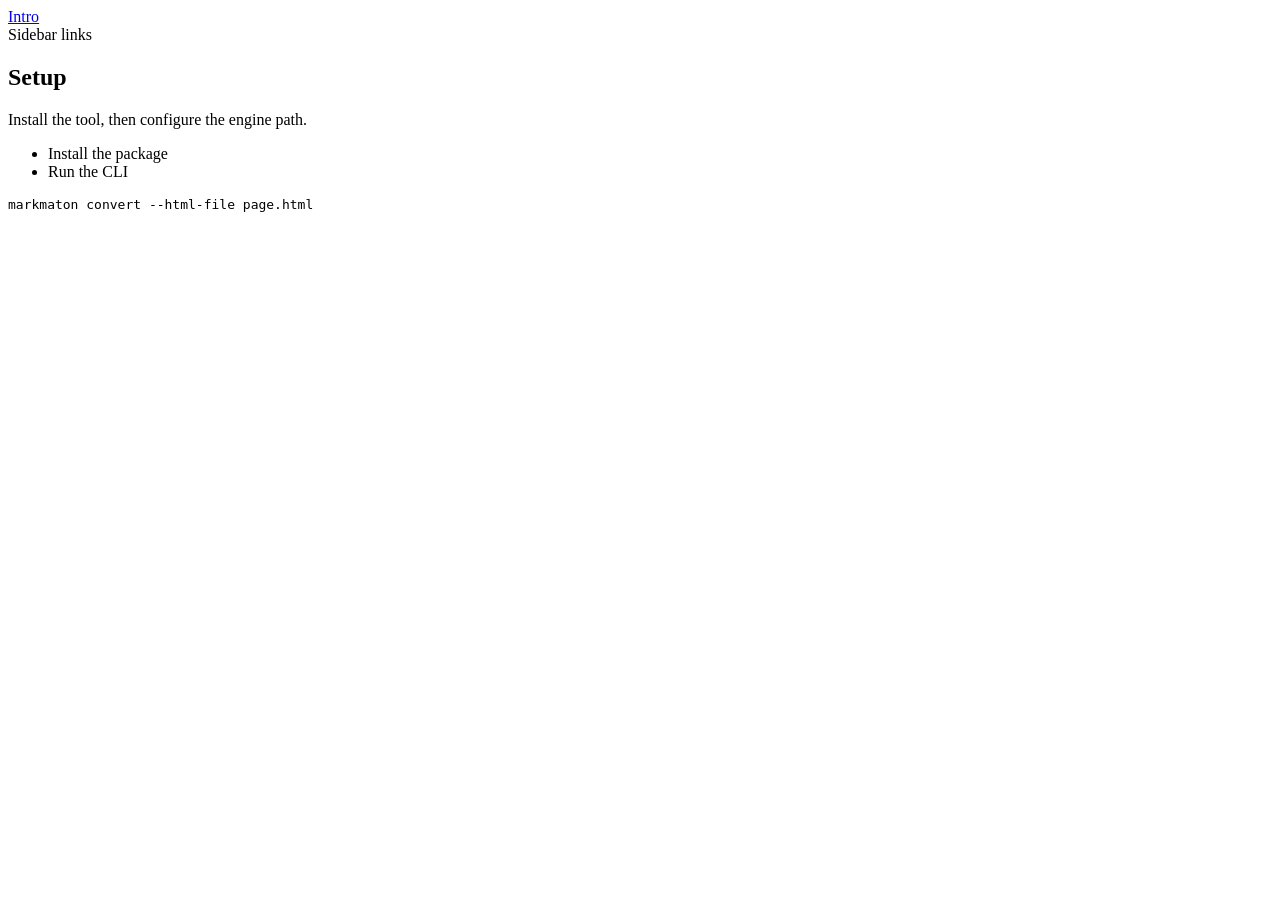
<file: testdata/fixtures/docs.html>
<html>
  <head>
    <title>Parser Docs</title>
    <meta name="description" content="Documentation for parser setup." />
  </head>
  <body>
    <nav>
      <a href="/intro">Intro</a>
    </nav>
    <div class="sidebar">Sidebar links</div>
    <main>
      <section>
        <h1>Setup</h1>
        <p>Install the tool, then configure the engine path.</p>
        <ul>
          <li>Install the package</li>
          <li>Run the CLI</li>
        </ul>
        <pre><code class="language-bash">markmaton convert --html-file page.html</code></pre>
      </section>
    </main>
  </body>
</html>
</file>
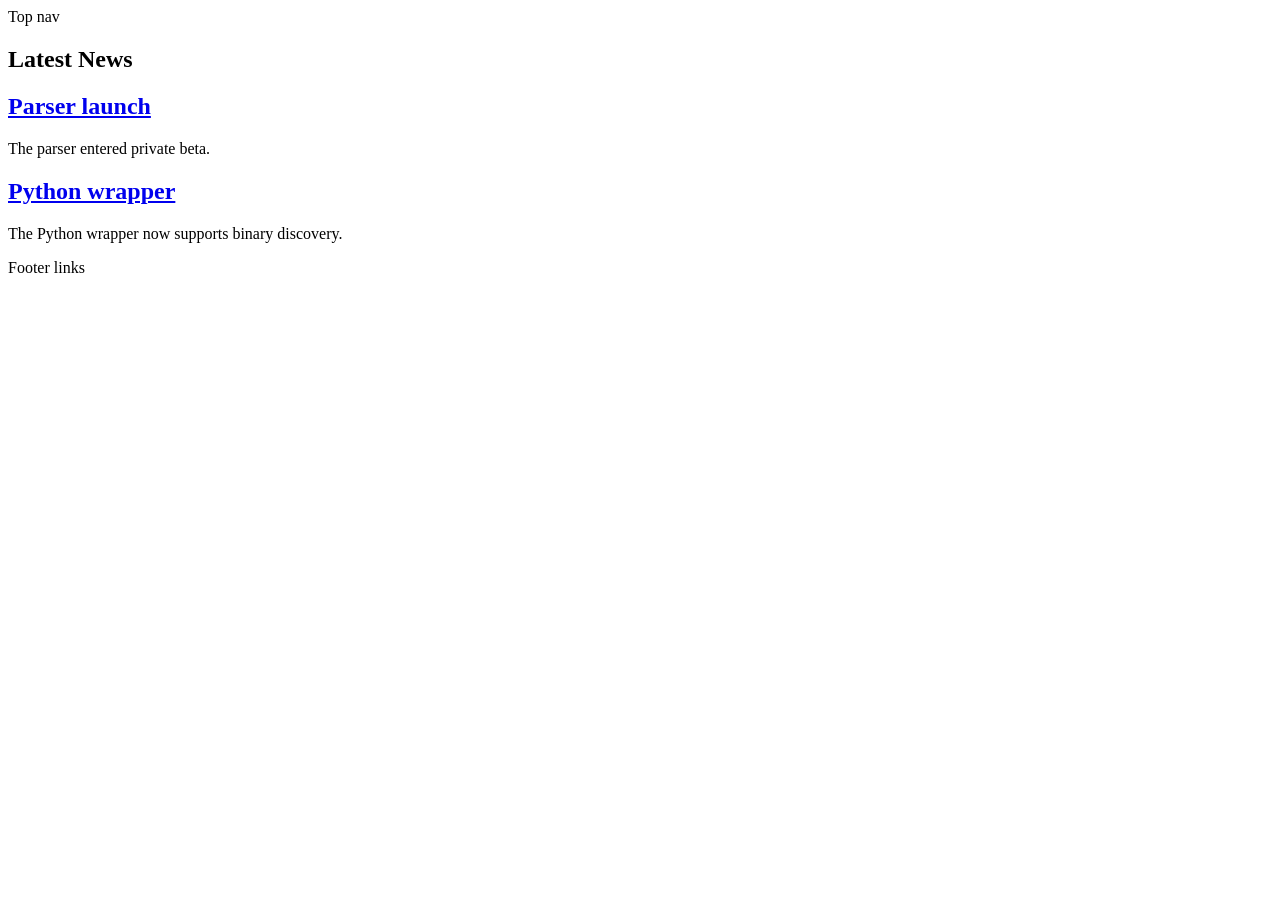
<file: testdata/fixtures/news.html>
<html>
  <head>
    <title>Newsroom</title>
    <meta property="og:title" content="Newsroom" />
  </head>
  <body>
    <header>Top nav</header>
    <main>
      <section>
        <h1>Latest News</h1>
        <article>
          <h2><a href="/news/parser-launch">Parser launch</a></h2>
          <p>The parser entered private beta.</p>
        </article>
        <article>
          <h2><a href="/news/python-wrapper">Python wrapper</a></h2>
          <p>The Python wrapper now supports binary discovery.</p>
        </article>
      </section>
    </main>
    <footer>Footer links</footer>
  </body>
</html>
</file>
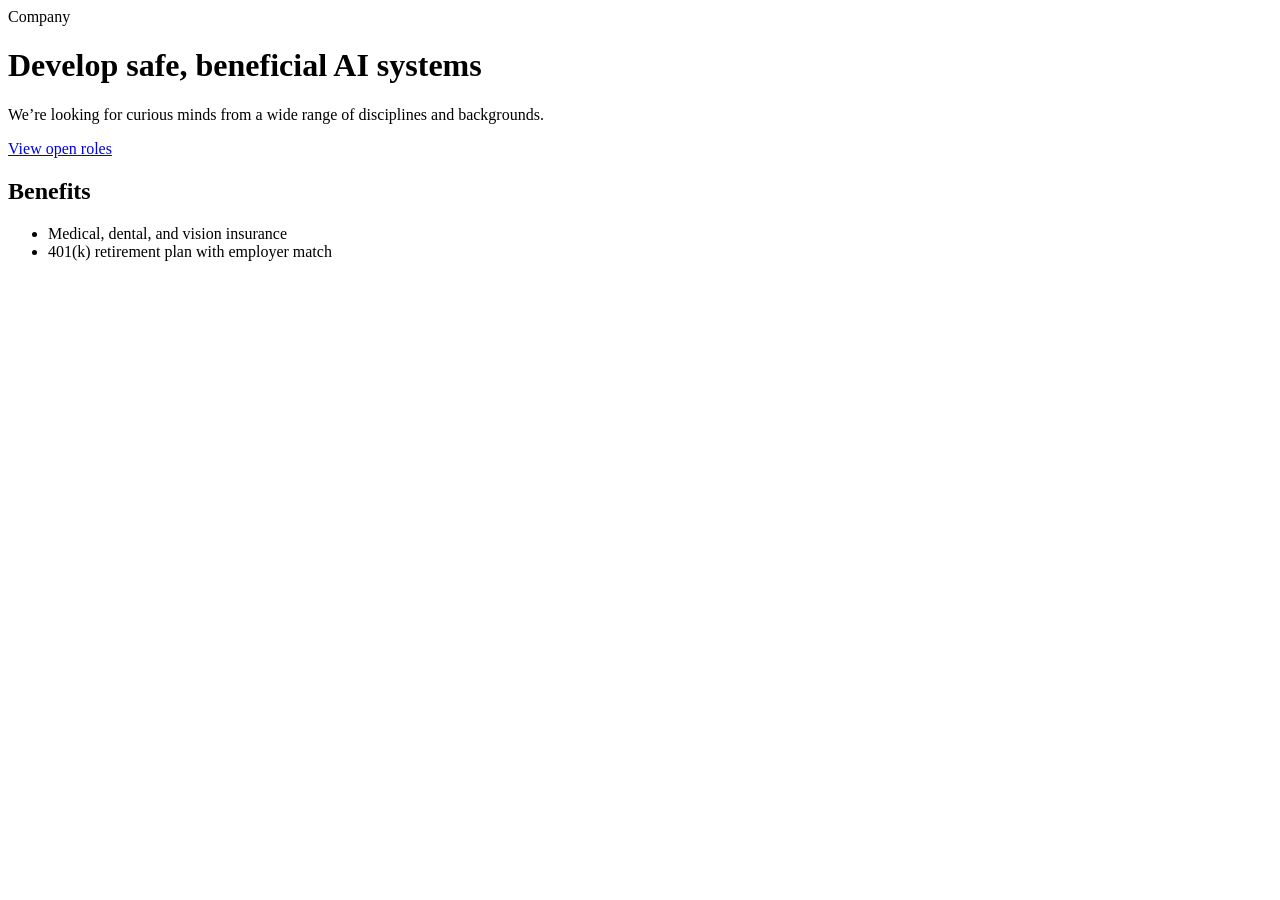
<file: testdata/fixtures/regression/careers_landing.html>
<html>
  <head>
    <title>Careers | OpenAI</title>
    <meta
      name="description"
      content="Develop safe, beneficial AI systems with OpenAI."
    />
  </head>
  <body>
    <main>
      <div>Company</div>
      <h1>Develop safe, beneficial AI systems</h1>
      <p>
        We’re looking for curious minds from a wide range of disciplines and
        backgrounds.
      </p>
      <a href="https://openai.com/careers/search/">View open roles</a>
      <h2>Benefits</h2>
      <ul>
        <li>Medical, dental, and vision insurance</li>
        <li>401(k) retirement plan with employer match</li>
      </ul>
    </main>
  </body>
</html>
</file>
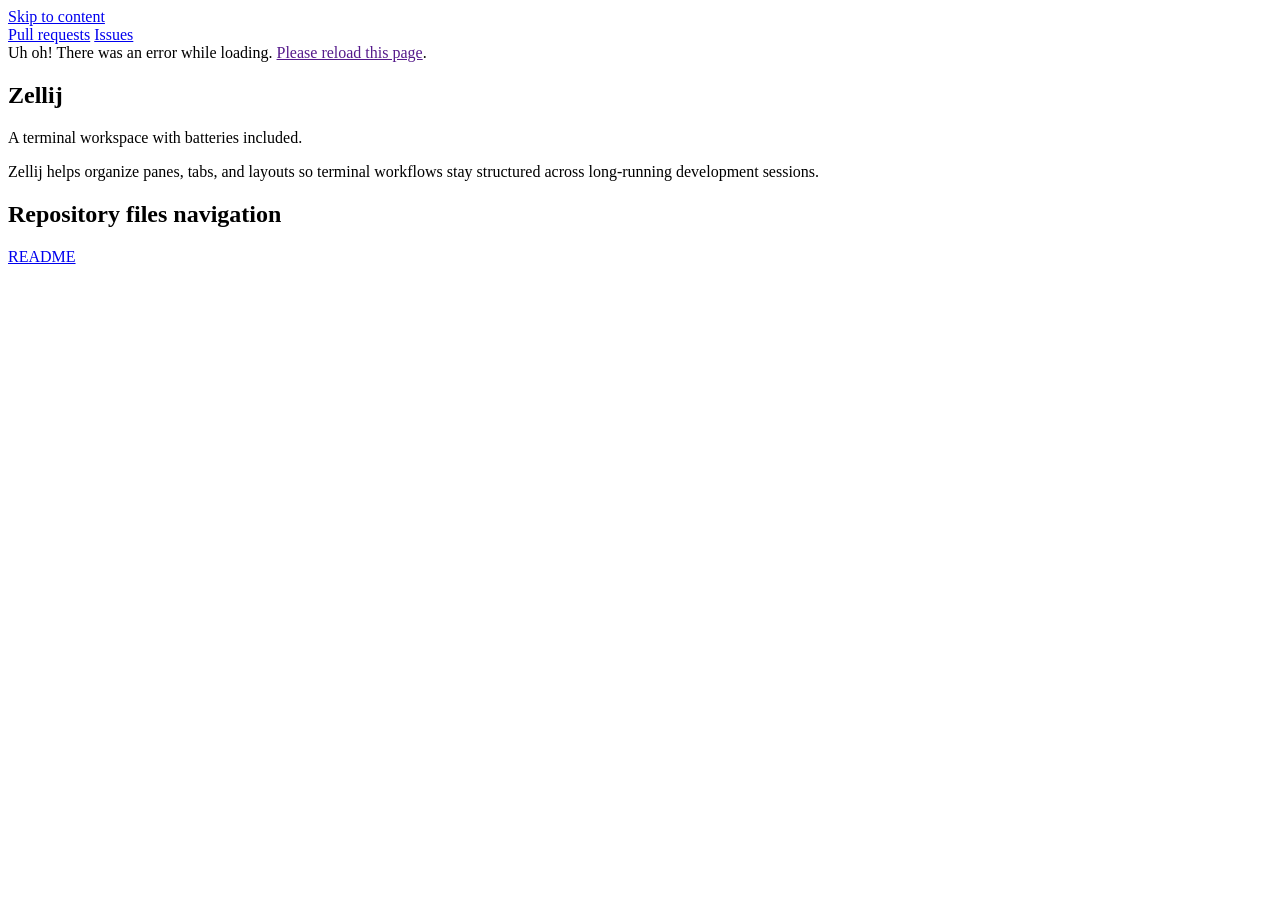
<file: testdata/fixtures/regression/github_repo_shell.html>
<html>
  <head>
    <title>GitHub - zellij-org/zellij: A terminal workspace with batteries included</title>
  </head>
  <body>
    <a class="skip-link" href="#start-of-content">Skip to content</a>
    <div hidden class="stale-session-flash" role="alert">
      You signed in with another tab or window.
      <a href="">Reload</a> to refresh your session.
      <button>Dismiss alert</button>
    </div>
    <template>{{ className }}</template>
    <header>
      <nav>
        <a href="/pulls">Pull requests</a>
        <a href="/issues">Issues</a>
      </nav>
    </header>
    <main>
      <div role="status">
        Uh oh! There was an error while loading.
        <a aria-label="Please reload this page" href="">Please reload this page</a>.
      </div>
      <article>
        <h1>Zellij</h1>
        <p>A terminal workspace with batteries included.</p>
        <p>
          Zellij helps organize panes, tabs, and layouts so terminal workflows
          stay structured across long-running development sessions.
        </p>
      </article>
      <nav aria-label="Repository files">
        <h2 class="sr-only">Repository files navigation</h2>
        <a href="#readme">README</a>
      </nav>
    </main>
  </body>
</html>
</file>
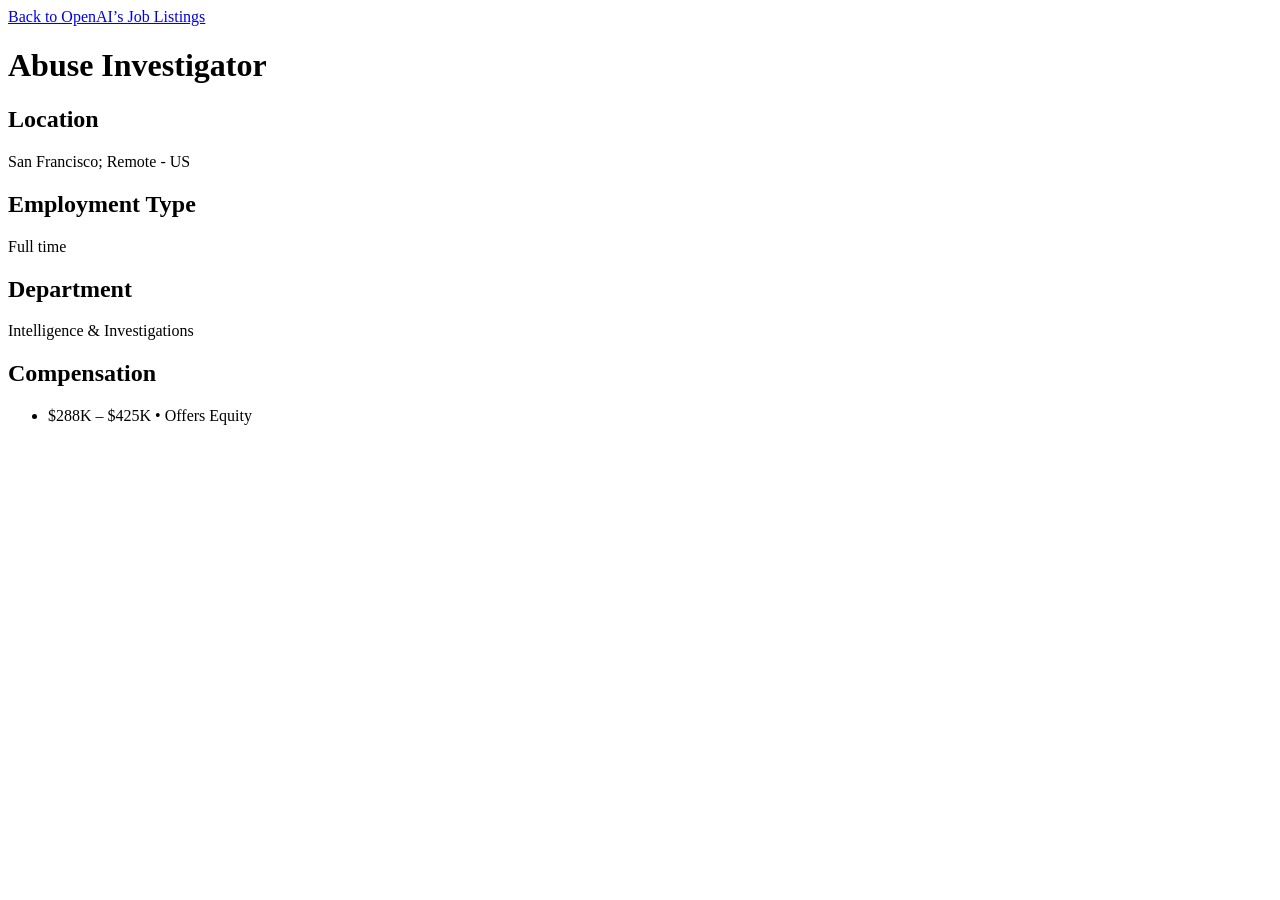
<file: testdata/fixtures/regression/job_detail.html>
<html>
  <head>
    <title>Abuse Investigator @ OpenAI</title>
    <meta name="description" content="Abuse Investigator role at OpenAI." />
  </head>
  <body>
    <main>
      <a href="https://openai.com/careers/search/">Back to OpenAI’s Job Listings</a>
      <h1>Abuse Investigator</h1>
      <h2>Location</h2>
      <p>San Francisco; Remote - US</p>
      <h2>Employment Type</h2>
      <p>Full time</p>
      <h2>Department</h2>
      <p>Intelligence &amp; Investigations</p>
      <h2>Compensation</h2>
      <ul>
        <li>$288K – $425K • Offers Equity</li>
      </ul>
    </main>
  </body>
</html>
</file>
